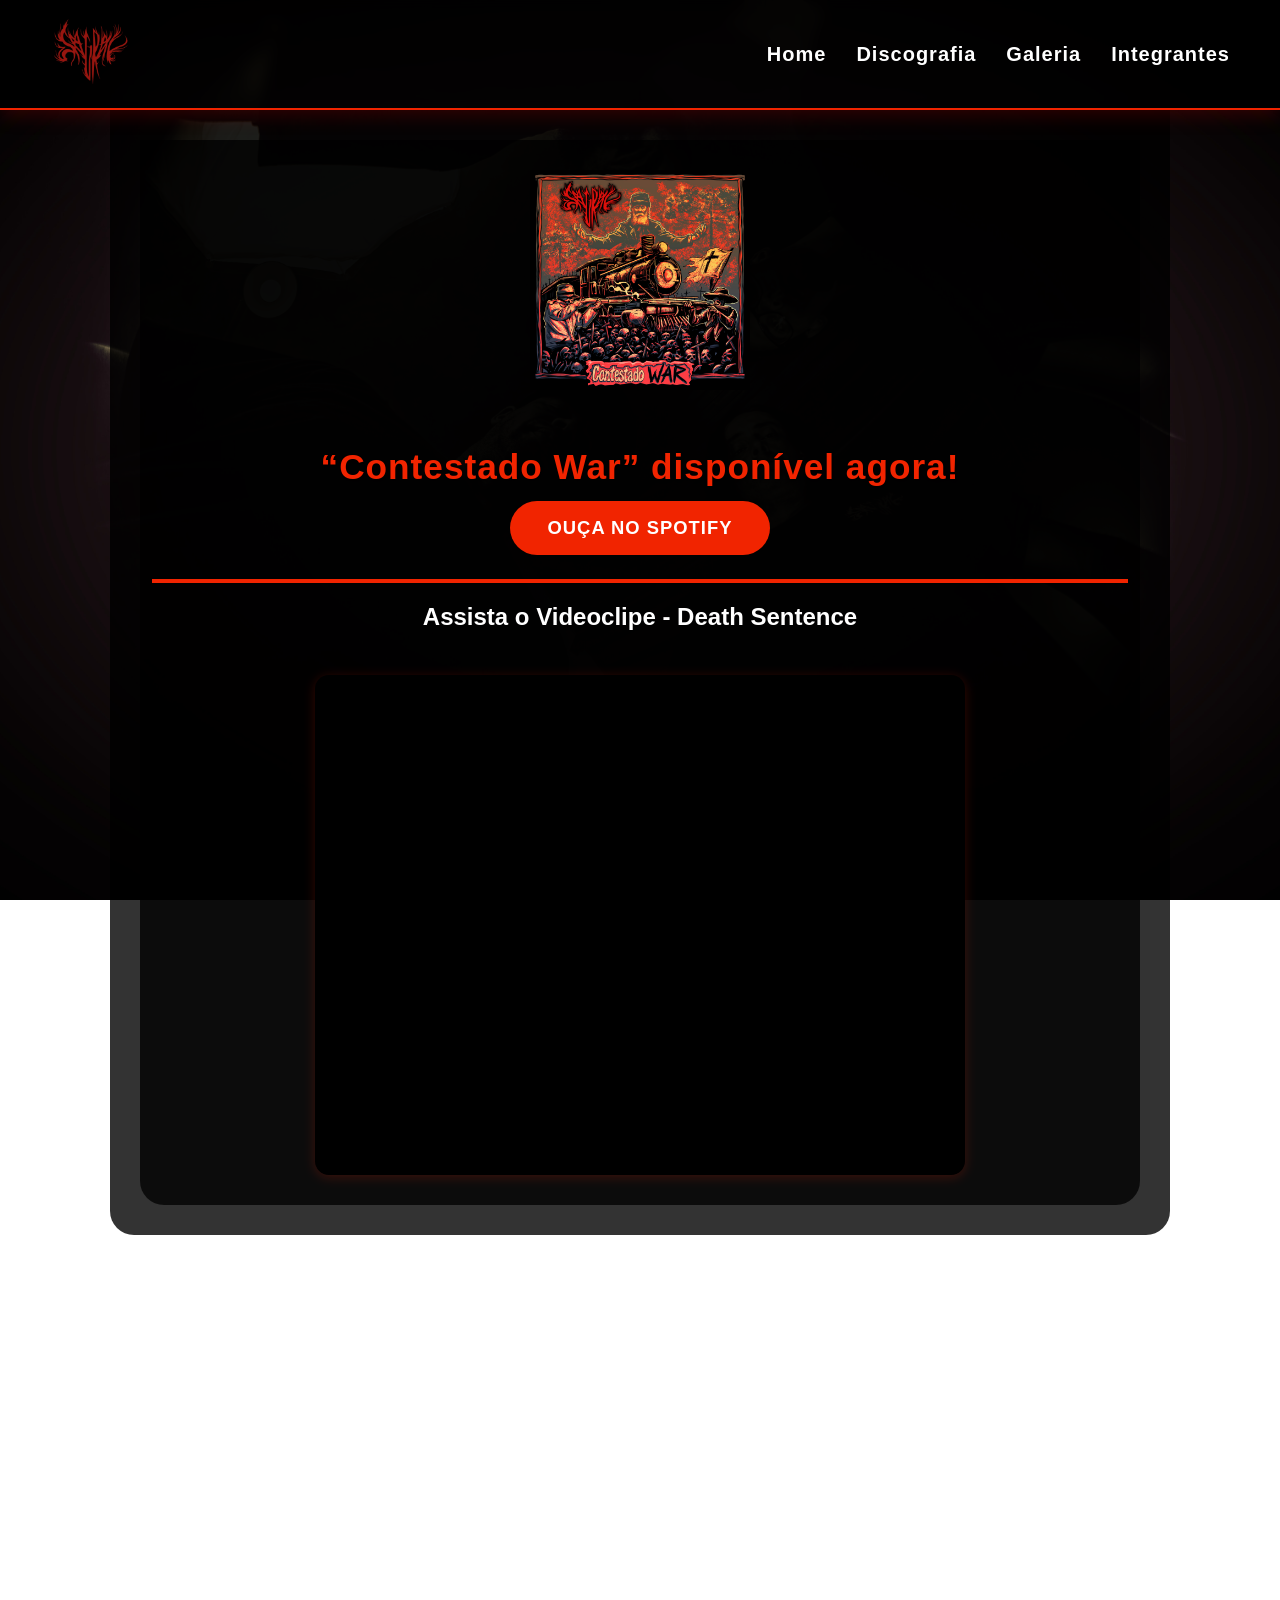
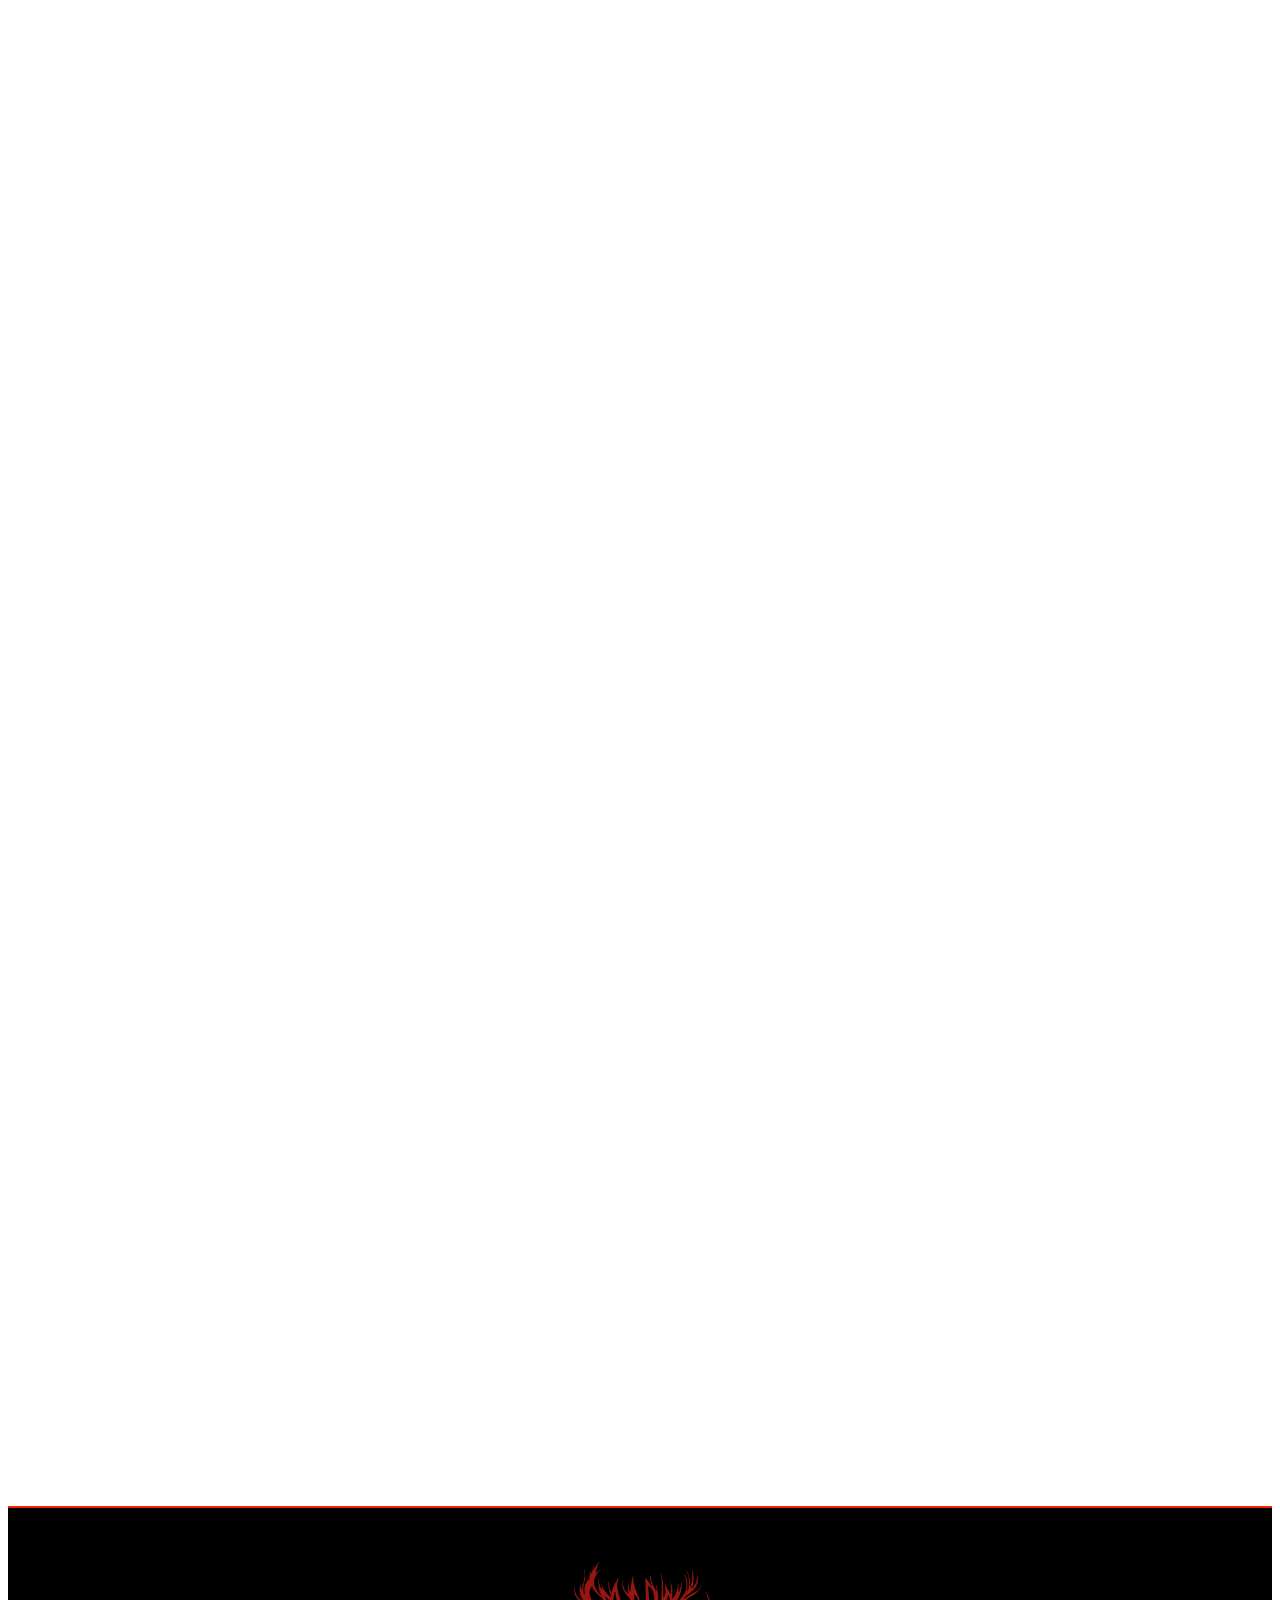
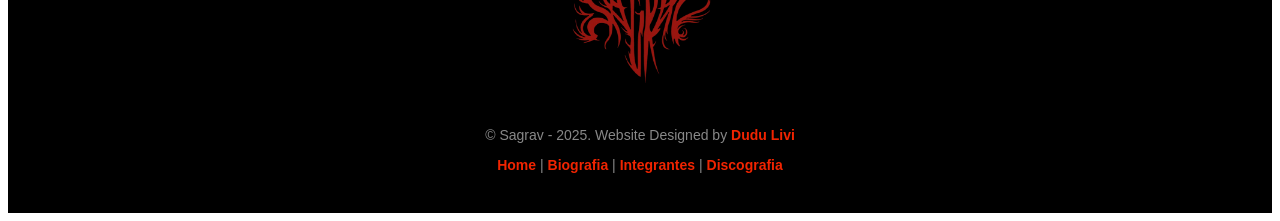
<file: index.html>
<!DOCTYPE html>
<html lang="pt-br">
<head>
    <meta charset="UTF-8">
    <meta name="viewport" content="width=device-width, initial-scale=1.0">
    <title>Sagrav Metal</title>
    <link rel="stylesheet" href="style.css">
    <link href="https://fonts.cdnfonts.com/css/hemi-head" rel="stylesheet">
    <link href="https://unpkg.com/aos@2.3.1/dist/aos.css" rel="stylesheet">
    <link href="https://unpkg.com/boxicons@2.1.4/css/boxicons.min.css" rel="stylesheet">
</head>
<body>
  <!-- HEADER -->
  <header class="styled-header">
    <div class="logo" id="logo">
      <img src="images/sagrav_logo-removebg-preview.png" href="index.hmtl">
    </div>
    <div class="hamburger" id="hamburger">
      <span></span>
      <span></span>
      <span></span>
    </div>
    <nav class="main-nav" id="mainNav">
      <ul>
        <li><a href="index.html">Home</a></li>
        <li><a href="discografia.html">Discografia</a></li>
        <li><a href="galeria.html">Galeria</a></li>
        <li><a href="integrantes.html">Integrantes</a></li>
      </ul>
    </nav>
  </header>
  
  <!-- HERO/BANNER -->
  <section class="hero" data-aos="fade-in">
    <div class="hero-overlay">
      <img src="./images/capa contestado war.jpg" class="hero-logo" alt="Sagrav">
      <h1>“Contestado War” disponível agora!</h1>
      <a href="https://open.spotify.com/intl-pt/artist/6wdNFqdtfpy0UfYSQZna11" target="_blank" class="btn-main">Ouça no Spotify</a>
      <div class="line-separation"></div>
      <h2>Assista o Videoclipe - Death Sentence</h2>
      <div class="hero-video">
        <iframe width="100%" height="315" src="https://www.youtube.com/embed/Fh3L5aMhXk4" title="Videoclipe Sagrav" frameborder="0" allowfullscreen></iframe>
      </div>
    </div>
  </section>

  <!-- BIOGRAFIA -->
  <section id="biografia" data-aos="fade-up">
    <h1>Biografia</h1>
    <p>Criada em meados de 2014 em Chapecó (SC), por Prota Vargas (baixo), Cristiano Zauza (vocal/guitarra) e José
      Paulo Kemper (bateria). No início, suas letras exploravam eventos históricos da região oeste de Santa
      Catarina, como no EP de estreia, "The Lynching" (2015), que aborda o polêmico linchamento e incêndio da
      igreja central de Chapecó em 1950, além de experiências pessoais dos integrantes. Em 2017, veio o segundo
      EP, "Masked People", com quatro faixas, seguido por mudanças de formação. Depois, o Sagrav gravou seu
      terceiro trabalho de estúdio, "Kingdom of Chaos" (2019). Desde então, a banda passou por outras mudanças na
      formação, mas ao contar com duas guitarras, fortaleceu ainda mais sua sonoridade.
      Em 2024, antes do lançamento do novo EP, "Contestado War", ocorreu o lançamento do single "Death Sentence",
      que foi acompanhado de um videoclipe. Após lançamento do "Contestado War", a banda segue apenas com um guitarrista.</p>
  </section>

  <!-- TOUR/SHOWS -->
  <section id="tour" data-aos="fade-up">
    <h2>Próximos Shows</h2>
    <div class="tour-container">
      <div class="tour-card">
        <div class="tour-date">11/07/2025</div>
        <div class="tour-city">Porto Belo</div>
        <div class="tour-place">Bar do Castelo</div>
        <a href="#" class="btn-tour">Ingressos</a>
      </div>
      <div class="tour-card">
        <div class="tour-date">12/07/2025</div>
        <div class="tour-city">São José</div>
        <div class="tour-place">CEU - Centro Artes</div>
        <a href="#" class="btn-tour">Evento Gratuito</a>
      </div>
      <div class="tour-card">
        <div class="tour-date">13/07/2025</div>
        <div class="tour-city">Caçador</div>
        <div class="tour-place">Praça Ceu</div>
        <a href="#" class="btn-tour">Evento Gratuito</a>
      </div>
    </div>
  </section>

  <!-- NOTÍCIAS -->
  <section id="noticias" data-aos="fade-up">
    <header class="noticias-header">
      <h2>Últimas Notícias</h2>
    </header>
    <div class="noticias-container">
      <!-- Reutilize o seu conteúdo de notícias aqui -->
      <!-- ... Mesmas notícias do seu código anterior ... -->
      <div class="noticia">
        <img src="images/capa contestado war.jpg" alt="Imagem da Notícia 1" class="noticia-img">
        <h3>Sagrav: banda catarinense de thrash/death metal lança novo EP</h3>
        <p>Data: 15/11/2024</p>
        <p><a href="https://www.metalnopapel.com/post/sagrav-banda-catarinense-de-thrash-death-lan%C3%A7a-novo-ep">Leia mais</a></p>
      </div>
      <div class="noticia">
        <img src="images/metal com batata.jpg" alt="Imagem da Notícia 2" class="noticia-img">
        <h3>Metal com Batata entrevista banda Sagrav</h3>
        <p>Data: 19/07/2024</p>
        <p><a href="https://www.youtube.com/watch?v=fSTRZy1R2Rw">Confira o vídeo da Entrevista!</a></p>
      </div>
      <div class="noticia">
        <img src="images/capa death sentence.png" alt="Imagem da Notícia 3" class="noticia-img">
        <h3>Lançamento da música Death Sentence</h3>
        <p>Data: 19/07/2024</p>
        <p>Lançamento do single Death Sentece conta com um videoclipe, confira já!
          <a href="https://www.youtube.com/watch?v=Fh3L5aMhXk4">Confira o Clipe!</a>
        </p>
      </div>
      <div class="noticia">
        <img src="images/capa kingdom of chaos.jpg" alt="Imagem da notícia 4">
        <h3>Sagrav: lançado álbum Kingdom Of Chaos</h3>
        <p>Data: 03/05/2019</p>
        <p>O mês de Maio marca a discografia desta banda oriunda de Chapecó SC pois traz o lançamento do seu primeiro álbum...</p>
        <a href="https://whiplash.net/materias/news_755/302577-sagrav.html" target="_blank">Ler mais</a>
      </div>
    </div>
  </section>

  <!-- MERCH/LOJA -->
  <section id="merch" data-aos="fade-up">
    <h2>Merch Oficial</h2>
    <div class="merch-grid">
      <!-- Produto 1 -->
      <div class="merch-card">
        <img src="./images/camisasagrav.png" alt="Camiseta Sagrav">
        <h3>Camiseta - Kingdom of Chaos</h3>
        <p class="merch-price">R$ 89,90</p>
        <a href="loja.html" class="btn-merch">Comprar</a>
      </div>
      <!-- Produto 2 -->
      <div class="merch-card">
        <img src="./images/bonesagrav.png" alt="Boné Sagrav" class="image-product2">
        <h3>Boné Oficial</h3>
        <p class="merch-price">R$ 59,90</p>
        <a href="loja.html" class="btn-merch">Comprar</a>
      </div>
      <!-- Produto 3 -->
      <div class="merch-card">
        <img src="./images/canecasagrav.png" alt="CD Sagrav">
        <h3>Caneca Oficial</h3>
        <p class="merch-price">R$ 29,90</p>
        <a href="loja.html" class="btn-merch">Comprar</a>
      </div>
    </div>
  </section>
  

  <!-- NEWSLETTER -->
  <section id="newsletter" data-aos="fade-up">
    <h2>Receba novidades do Sagrav</h2>
    <p>Fique por dentro dos lançamentos, shows e muito mais. Insira seu e-mail abaixo:</p>
    <form id="newsletterForm">
      <input type="email" id="email" placeholder="Digite seu e-mail" required>
      <button type="submit">Inscrever-se</button>
    </form>
  </section>

  <!-- REDES SOCIAIS -->
  <section id="redes-sociais" data-aos="fade-up">
    <h2>Redes Sociais</h2>
    <div class="social-icons">
      <a href="https://www.instagram.com/sagravmetal/" target="_blank"><i class="bx bxl-instagram"></i></a>
      <a href="https://www.facebook.com/SagravMetal" target="_blank"><i class="bx bxl-facebook"></i></a>
      <a href="https://open.spotify.com/intl-pt/artist/6wdNFqdtfpy0UfYSQZna11" target="_blank"><i class="bx bxl-spotify"></i></a>
      <a href="https://www.youtube.com/@sagrav6912" target="_blank"><i class="bx bxl-youtube"></i></a>
    </div>
  </section>

  <!-- FOOTER -->
  <footer>
    <div class="footer-content">
      <img src="images/sagrav_logo-removebg-preview.png" alt="Mini Logo" class="footer-logo">
      <div>
        <p>&copy; Sagrav - 2025. Website Designed by <a href="https://devedulp.github.io/siteportfolio123/">Dudu Livi</a></p>
      </div>
      <div class="footer-links">
        <a href="#home">Home</a> | <a href="#biografia">Biografia</a> | <a href="sobrenos.html">Integrantes</a> | <a href="discografia.html">Discografia</a>
      </div>
    </div>
  </footer>

  <script src="https://unpkg.com/aos@2.3.1/dist/aos.js"></script>
  <script src="script.js"></script>
  <script>
    document.addEventListener("DOMContentLoaded", function () {
      const hamburger = document.getElementById("hamburger");
      const nav = document.getElementById("mainNav");
      hamburger.addEventListener("click", () => {
        nav.classList.toggle("show");
        hamburger.classList.toggle("active");
      });
    });
    AOS.init();
  </script>
</body>
</html>
</file>
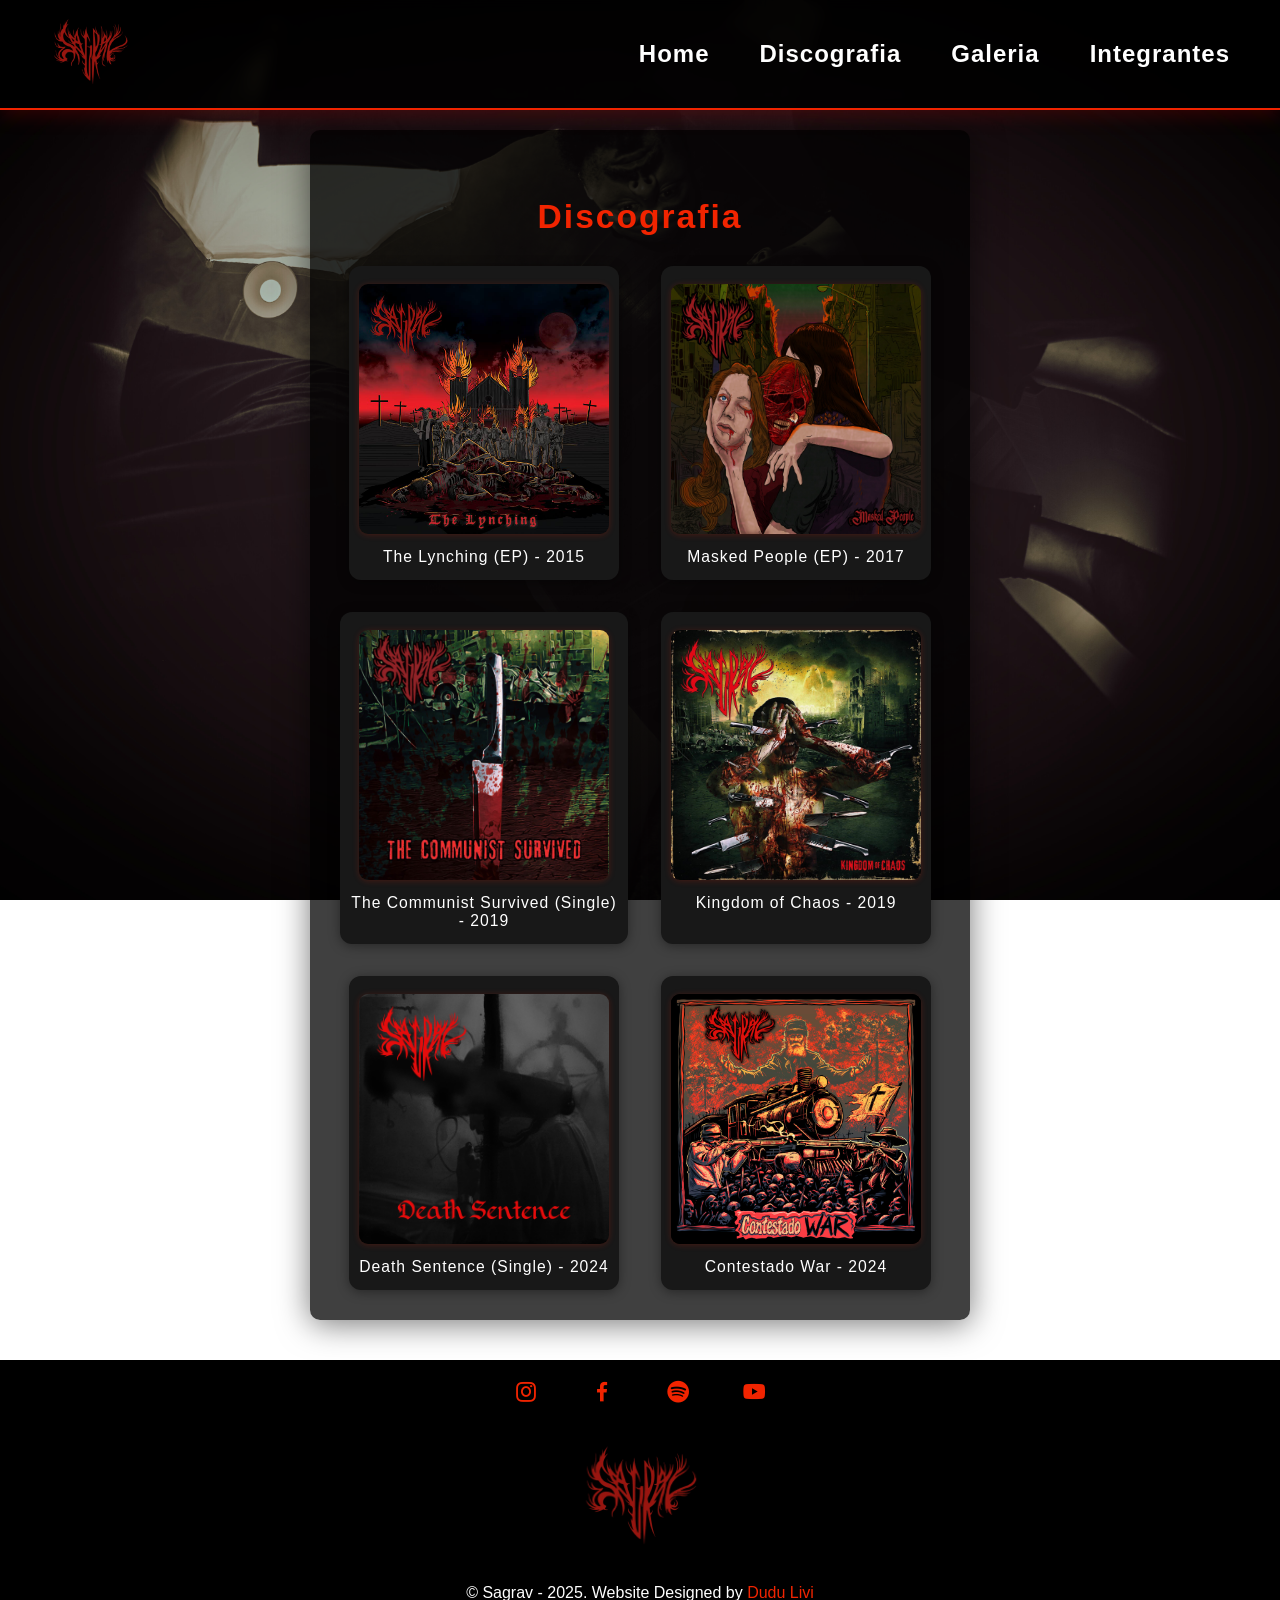
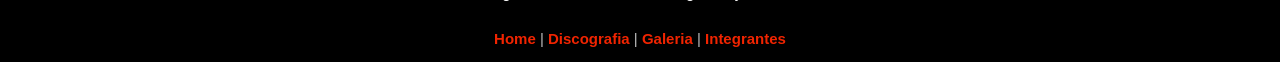
<file: discografia.html>
<!DOCTYPE html>
<html lang="pt-br">
<head>
    <meta charset="UTF-8">
    <meta name="viewport" content="width=device-width, initial-scale=1.0">
    <title>Sagrav - Discografia</title>
    <link rel="stylesheet" href="styledisco.css">
    <link href="https://fonts.cdnfonts.com/css/hemi-head" rel="stylesheet">
    <link href="https://unpkg.com/boxicons@2.1.4/css/boxicons.min.css" rel="stylesheet">
</head>
<body>
  <!-- HEADER -->
  <header class="styled-header">
    <div class="logo">
      <img src="images/sagrav_logo-removebg-preview.png" alt="Logo da Banda" href="index.hmtl">
    </div>
    <div class="hamburger" id="hamburger">
      <span></span>
      <span></span>
      <span></span>
    </div>
    <nav class="main-nav" id="mainNav">
      <ul>
        <li><a href="index.html">Home</a></li>
        <li><a href="discografia.html">Discografia</a></li>
        <li><a href="galeria.html">Galeria</a></li>
        <li><a href="integrantes.html">Integrantes</a></li>
      </ul>
    </nav>
  </header>

  <main>
    <section id="discografia">
      <h1>Discografia</h1>
      <div class="disco-grid">
        <!-- Álbum 1 -->
        <div class="disco-card">
          <a href="https://open.spotify.com/album/4HjIJI6dRwUsRJ4CmgS82q?si=iWsP9FTfTleIYrezkwHYWQ" target="_blank">
            <img src="images/Capa The Lynching.jpg" alt="Capa do Álbum 1">
          </a>
          <p>The Lynching (EP) - 2015</p>
        </div>
        <!-- Álbum 2 -->
        <div class="disco-card">
          <a href="https://open.spotify.com/album/5riJq0vPc4dHf7sbXi7FvB?si=I7pNbFMNQSeOIUa_YDBQvQ" target="_blank">
            <img src="images/Capa Masked People.jpg" alt="Capa do Álbum 2">
          </a>
          <p>Masked People (EP) - 2017</p>
        </div>
        <!-- Álbum 3 -->
        <div class="disco-card">
          <a href="https://open.spotify.com/album/6fjs2dU0NNmX87ozFory5v?si=ankgzAHUTjmnvj2WrU-G6Q" target="_blank">
            <img src="images/capa communist survived.jpg" alt="Capa do Álbum 3">
          </a>
          <p>The Communist Survived (Single) - 2019</p>
        </div>
        <!-- Álbum 4 -->
        <div class="disco-card">
          <a href="https://open.spotify.com/album/0MOz0DVVFJAYiR4NKgu5RV?si=PNFQgv_fThqurrXgVOQxBQ" target="_blank">
            <img src="images/capa kingdom of chaos.jpg" alt="Capa do Álbum 4">
          </a>
          <p>Kingdom of Chaos - 2019</p>
        </div>
        <!-- Álbum 5 -->
        <div class="disco-card">
          <a href="https://open.spotify.com/album/5oSg1Qi2c2xUzJv9aSlYYK?si=5jRwiyO7TwamPUHL7PdnTQ" target="_blank">
            <img src="images/capa death sentence.png" alt="Capa do Álbum 5">
          </a>
          <p>Death Sentence (Single) - 2024</p>
        </div>
        <!-- Álbum 6 -->
        <div class="disco-card">
          <a href="https://open.spotify.com/album/11Uo9qNRIiiPlp4mo6cjXA?si=O6xkPMHUSCyF7huhF3x6rA" target="_blank">
            <img src="images/capa contestado war.jpg" alt="Capa do Álbum 6">
          </a>
          <p>Contestado War - 2024</p>
        </div>
      </div>
    </section>
  </main>

  <footer>
    <div class="footer-content">
      <div class="footer-social">
        <a href="https://www.instagram.com/sagravmetal/" target="_blank"><i class="bx bxl-instagram"></i></a>
        <a href="https://www.facebook.com/SagravMetal" target="_blank"><i class="bx bxl-facebook"></i></a>
        <a href="https://open.spotify.com/intl-pt/artist/6wdNFqdtfpy0UfYSQZna11" target="_blank"><i class="bx bxl-spotify"></i></a>
        <a href="https://www.youtube.com/@sagrav6912" target="_blank"><i class="bx bxl-youtube"></i></a>
      </div>
      <img src="images/sagrav_logo-removebg-preview.png" alt="Mini Logo" class="footer-logo">
      <div>
        <p>&copy; Sagrav - 2025. Website Designed by <a href="https://devedulp.github.io/siteportfolio123/">Dudu Livi</a></p>
      </div>
      <div class="footer-links">
        <a href="index.html">Home</a> | 
        <a href="discografia.html">Discografia</a> | 
        <a href="galeria.html">Galeria</a> | 
        <a href="integrantes.html">Integrantes</a>
      </div>
    </div>
  </footer>
  
  

  <script>
    // Hambúrguer animado
    document.addEventListener("DOMContentLoaded", function () {
      const hamburger = document.getElementById("hamburger");
      const nav = document.getElementById("mainNav");
      hamburger.addEventListener("click", () => {
        nav.classList.toggle("show");
        hamburger.classList.toggle("active");
      });
    });
  </script>
</body>
</html>
</file>
<file: style.css>
body {
  font-family: 'Hemi Head', sans-serif;
    background-image: url('images/InShot_20250305_101445569.jpg');
    background-size: cover; /* A imagem cobrirá toda a tela */
    background-position: center center; /* Centraliza a imagem */
    background-attachment: fixed; /* A imagem ficará fixa ao rolar a página */
    color: white; /* Garante que o texto seja legível */
}

.styled-header {
    position: fixed;
    top: 0;
    left: 0;
    width: 100vw;
    min-width: 100vw;
    height: 110px;
    display: flex;
    justify-content: space-between;
    align-items: center;
    background: rgba(0, 0, 0, 0.85);
    backdrop-filter: blur(6px);
    padding: 0 50px;
    box-shadow: 0 4px 20px rgba(255, 0, 0, 0.2);
    z-index: 1000;
    border-bottom: 2px solid #f12400;
    box-sizing: border-box;
  }
  
  .styled-header .logo img {
    height: 80px;
    transition: transform 0.3s ease;
  }
  
  .styled-header .logo img:hover {
    transform: scale(1.05);
  }
  
  .main-nav ul {
    list-style: none;
    display: flex;
    gap: 50px;
    margin: 0;
    padding: 0;
    flex-wrap: wrap;
  }
  
  .main-nav ul li a {
    color: white;
    font-size: 24px; /* maior e mais imponente */
    text-decoration: none;
    font-weight: bold;
    letter-spacing: 1px;
    transition: color 0.3s ease, transform 0.2s ease;
    position: relative;
  }
  
  .main-nav ul li a::after {
    content: '';
    display: block;
    height: 2px;
    width: 0;
    background: #f12400;
    transition: width 0.3s ease;
    position: absolute;
    bottom: -6px;
    left: 0;
  }
  
  .main-nav ul li a:hover::after {
    width: 100%;
  }
  
  .main-nav ul li a:hover {
    color: #f12400;
    transform: scale(1.05);
  }
  
  main {
    margin-top: 130px; /* ajusta espaço com novo tamanho do header */
  }
  



  section {
    background-color: rgba(0, 0, 0, 0.75);
    border-radius: 10px;
    padding: 30px;
    margin: 30px auto;
    width: 90%;
    max-width: 1000px;
  }

h1 {
    color: #ff0000e5;
    font-size: 36px;
    text-align: center;
    margin-bottom: 20px;
    margin-top: 35px;
}
.biografia-title {
    font-size: 95px;
    color: white;
    text-shadow: 2px 2px 5px rgba(0, 0, 0, 0.8); /* Sombra preta */
}

#biografia {
    background-color: #000; /* igual às outras sections */
    padding: 50px 30px 30px 30px; /* mais espaçamento interno, remove sobra de cima */
    border-radius: 10px;
    margin: 30px auto;
    width: 90%;
    max-width: 1000px;
    line-height: 1.6;
    text-align: justify;
  }

#biografia p {
    font-size: 18px; /* Ajuste o tamanho da fonte conforme necessário */
    text-shadow: 2px 2px 4px rgba(0, 0, 0, 0.8); /*sombra preta*/
}




.fotos img {
    width: 100%;
    max-width: 400px;
    margin: 10px;
}


  .hero {
    position: relative;
    height: auto;
    background: #000c;
    display: flex; align-items: center; justify-content: center;
    margin-bottom: 40px;
    margin-top: 110px;
    border-radius: 0 0 24px 24px;
}
.hero-overlay {
    background: rgba(0, 0, 0, 0.76);
    width: 100%;
    height: 100%;
    display: flex; flex-direction: column; align-items: center; justify-content: center;
    text-align: center;
    border-radius: 0 0 24px 24px;
    padding: 30px 12px;
}
.hero-logo { width: 220px; margin-bottom: 22px; }
.hero h1 {
    color: #f12400;
    font-size: 2.2rem;
    letter-spacing: 1px;
    text-shadow: 1px 1px 6px #000c;
    margin-bottom: 14px;
}
.btn-main {
    background: #f12400; color: #fff; padding: 16px 38px; border-radius: 30px; font-size: 1.15rem;
    text-transform: uppercase; font-weight: bold; letter-spacing: 1px; border: none; cursor: pointer;
    transition: background 0.2s;
    margin-bottom: 24px;
    text-decoration: none;
}
.btn-main:hover { background: #b00020; }

.line-separation {
  background-color: #f12400;
  height: 4px;
  width: 100%;
}

.hero-video {
  width: 100%;
  max-width: 650px;
  margin: 24px auto 0 auto;
  border-radius: 14px;
  overflow: hidden;
  box-shadow: 0 2px 12px #f1240036;
  background: #000;
}

.hero-video iframe {
  display: block;
  width: 100%;
  height: 500px; /* vídeo maior no desktop */
  border: none;
}




/* TOUR */
/* TOUR AJUSTADO E RESPONSIVO */
#tour {
  background: #000000e8;
  border-radius: 12px;
  margin-bottom: 38px;
  padding: 35px 0 32px 0;
}

.tour-container {
  display: flex;
  gap: 28px;
  flex-wrap: wrap;
  justify-content: center;
  width: 100%;
  max-width: 980px;
  margin: 0 auto;
  box-sizing: border-box;
}

.tour-card {
  background: #181818;
  border-radius: 12px;
  box-shadow: 0 2px 14px #f1240022;
  padding: 32px 30px 25px 30px;
  min-width: 250px;
  max-width: 330px;
  width: 100%;
  margin-bottom: 6px;
  text-align: center;
  border: 1.5px solid transparent;
  transition: border 0.18s, box-shadow 0.18s, transform 0.16s;
  display: flex;
  flex-direction: column;
  align-items: center;
}

.tour-card:hover {
  border: 1.5px solid #f12400;
  box-shadow: 0 8px 28px #f1240020;
  transform: translateY(-4px) scale(1.035);
}

.tour-date {
  color: #f12400;
  font-size: 1.36rem;
  font-weight: bold;
  margin-bottom: 12px;
  letter-spacing: 1px;
}

.tour-city {
  color: #fff;
  font-size: 1.13rem;
  font-weight: 600;
  margin-bottom: 4px;
  letter-spacing: 1px;
}

.tour-place {
  color: #eee;
  font-size: 1rem;
  margin-bottom: 17px;
  letter-spacing: 0.5px;
}

.btn-tour {
  background: #f12400;
  color: #fff;
  border: none;
  border-radius: 20px;
  font-weight: 700;
  padding: 10px 26px;
  font-size: 1.05rem;
  cursor: pointer;
  transition: background 0.2s;
  text-decoration: none;
  margin-top: 6px;
}

.btn-tour:hover {
  background: #b00020;
}

/* MOBILE AJUSTE: TOUR OCUPA TELA INTEIRA, ESPAÇADO */
@media (max-width: 700px) {
  #tour {
    border-radius: 0;
    margin: 0 0 24px 0;
    padding: 18px 0 14px 0;
    width: 100vw !important;
    max-width: 100vw !important;
  }
  .tour-container {
    flex-direction: column;
    gap: 16px;
    padding: 0 0px;
    max-width: 98vw;
  }
  .tour-card {
    width: 95vw;
    max-width: 97vw;
    min-width: unset;
    padding: 22px 8px 17px 8px;
    margin: 0 auto 6px auto;
  }
  .tour-date { font-size: 1.1rem; margin-bottom: 9px; }
  .tour-city { font-size: 0.98rem; }
  .tour-place { font-size: 0.92rem; margin-bottom: 12px; }
  .btn-tour { font-size: 0.95rem; padding: 9px 18px; }
}


/* NOTICIAS */
.noticias-header h2, #tour h2, #merch h2, #newsletter h2, #redes-sociais h2 {
    text-align: center; font-size: 2rem; color: #f12400; margin-bottom: 24px; letter-spacing: 1px;
}
.noticias-container { display: flex; flex-wrap: wrap; gap: 24px; justify-content: space-between; }
.noticia {
    background-color: #000000e8;
    padding: 18px;
    border-radius: 14px;
    box-shadow: 0 4px 16px #0006;
    width: 46%; min-width: 220px;
    box-sizing: border-box;
    transition: border 0.2s, box-shadow 0.2s;
    border: 1.5px solid transparent;
    margin-bottom: 12px;
}
.noticia:hover { border: 1.5px solid #f12400; box-shadow: 0 8px 24px #f1240020; }
.noticia img { width: 100%; height: 210px; object-fit: cover; border-radius: 8px; margin-bottom: 10px; }
.noticia h3 { font-size: 1.15rem; color: #fff; margin-bottom: 7px; }
.noticia p { font-size: 0.98rem; color: #bbb; }
.noticia a { color: #f12400; font-weight: bold; }
.noticia a:hover { text-decoration: underline; }

/* MERCH */
.merch-grid {
  display: grid;
  grid-template-columns: repeat(auto-fit, minmax(220px, 1fr));
  gap: 32px;
  justify-items: center;
  margin-top: 20px;
}

.merch-card {
  background: #181818;
  border-radius: 12px;
  box-shadow: 0 2px 12px #0006;
  padding: 22px 18px 18px 18px;
  text-align: center;
  transition: transform 0.2s, box-shadow 0.2s;
  display: flex;
  flex-direction: column;
  align-items: center;
}

.merch-card:hover {
  transform: translateY(-8px) scale(1.03);
  box-shadow: 0 6px 28px #f1240022;
  border: 1.5px solid #f12400;
}

.merch-card img {
  width: 190px;
  height: 190px;
  object-fit: cover;
  border-radius: 9px;
  margin-bottom: 14px;
  box-shadow: 0 1px 6px #f1240036;
}

.merch-card h3 {
  color: #f12400;
  font-size: 1.1rem;
  margin-bottom: 7px;
  letter-spacing: 1px;
}

.merch-price {
  color: #fff;
  font-size: 1rem;
  margin-bottom: 13px;
}

.btn-merch {
  background: #f12400;
  color: #fff;
  padding: 9px 28px;
  border-radius: 20px;
  font-weight: 700;
  border: none;
  transition: background 0.2s;
  text-decoration: none;
  font-size: 1rem;
  margin-top: 4px;
}

.btn-merch:hover {
  background: #b00020;
}


#newsletter { background: #181818e8; border-radius: 12px; color: #fff; }
#newsletterForm { display: flex; flex-direction: column; align-items: center; gap: 15px; }
#newsletterForm input[type="email"] { width: 100%; max-width: 340px; padding: 12px; border-radius: 5px; border: none; font-size: 16px; }
#newsletterForm button { background-color: #f12400; color: white; border: none; padding: 12px 25px; font-weight: bold; border-radius: 5px; cursor: pointer; transition: background-color 0.3s ease; }
#newsletterForm button:hover { background-color: #b00020; }

#redes-sociais { background: #000000e8; border-radius: 12px; }
.social-icons { display: flex; justify-content: center; gap: 30px; margin-top: 20px; }
.social-icons a { background-color: #111; padding: 16px; border-radius: 50%; transition: all 0.3s ease; }
.social-icons a i { font-size: 30px; color: #f12400; transition: transform 0.3s ease; }
.social-icons a:hover i { transform: scale(1.2); color: #ff4c4c; } 





html {
  scroll-behavior: smooth;
}

.fixed-header {
  position: fixed;
  top: 0;
  width: 100%;
  background-color: #000;
  z-index: 1000;
  padding: 10px 0;
  box-shadow: 0 2px 10px rgba(0,0,0,0.5);
}

main {
  margin-top: 100px;
}

textarea {
  width: 100%;
  padding: 10px;
  border-radius: 8px;
  border: none;
  resize: vertical;
  min-height: 100px;
  margin-bottom: 10px;
}

button[type="submit"] {
  background-color: #f12400;
  color: white;
  border: none;
  padding: 10px 20px;
  font-weight: bold;
  border-radius: 5px;
  cursor: pointer;
  transition: background-color 0.3s ease;
}

button[type="submit"]:hover {
  background-color: #c11200;
}

footer {
  text-align: center;
  padding: 40px 5px;
  background-color: #000000;
  color: #888;
  font-size: 14px;
  margin-top: 50px;
  border-top: 2px solid #f12400;
  margin-bottom: auto;
}

footer a {
    color: #f12400;
    text-decoration: none;
    font-weight: bold;
}

footer a:hover{
    color: #ff4c4c;
}

.footer-logo {
  width: 150px;   /* antes era 160px */
  height: auto;
  margin-bottom: 12px;
}


#newsletter {
    background-color: #000000;
    padding: 50px 20px;
    text-align: center;
    border-radius: 10px;
    margin: 50px auto;
    max-width: 600px;
    color: #fff;
  }
  
  #newsletter h2 {
    color: #f12400;
    margin-bottom: 15px;
  }
  
  #newsletter p {
    margin-bottom: 20px;
    font-size: 16px;
  }
  
  #newsletterForm {
    display: flex;
    flex-direction: column;
    align-items: center;
    gap: 15px;
  }
  
  #newsletterForm input[type="email"] {
    width: 100%;
    max-width: 400px;
    padding: 12px;
    border-radius: 5px;
    border: none;
    font-size: 16px;
  }
  
  #newsletterForm button {
    background-color: #f12400;
    color: white;
    border: none;
    padding: 12px 25px;
    font-weight: bold;
    border-radius: 5px;
    cursor: pointer;
    transition: background-color 0.3s ease;
  }
  
  #newsletterForm button:hover {
    background-color: #c11200;
  }

  /* Estilo do menu padrão */
.main-nav {
    display: flex;
    align-items: center;
    justify-content: flex-end;
  }
  
  /* Ícone do menu hambúrguer */
  .hamburger {
    display: none;
    flex-direction: column;
    gap: 5px;
    cursor: pointer;
    z-index: 1100;
  }
  
  .hamburger span {
    width: 25px;
    height: 3px;
    background-color: #f12400;
    border-radius: 2px;
    transition: all 0.3s ease;
  }
  
  /* Responsivo */
 

.logo img {
  height: 80px;
}

/* NAV */
.main-nav {
  display: flex;
  align-items: center;
  justify-content: flex-end;
}

.main-nav ul {
  display: flex;
  gap: 30px;
  list-style: none;
}

.main-nav ul li a {
  color: white;
  font-size: 20px;
  text-decoration: none;
  font-weight: bold;
  transition: color 0.3s;
}

.main-nav ul li a:hover {
  color: #f12400;
}

/* HAMBURGER */
.hamburger {
    display: none;
    flex-direction: column;
    gap: 5px;
    cursor: pointer;
    z-index: 1100;
    width: 32px;
    height: 32px;
    justify-content: center;
    transition: transform 0.3s;
  }
  .hamburger span {
    width: 100%;
    height: 4px;
    background-color: #f12400;
    border-radius: 2px;
    transition: 0.3s;
    display: block;
  }
  
  /* Animação do ícone */
  .hamburger.active span:nth-child(1) {
    transform: translateY(9px) rotate(45deg);
  }
  .hamburger.active span:nth-child(2) {
    opacity: 0;
  }
  .hamburger.active span:nth-child(3) {
    transform: translateY(-9px) rotate(-45deg);
  }
  

/* MOBILE MENU */
@media (max-width: 768px) {
  .hamburger {
    display: flex;
  }

  .main-nav {
    display: none;
    position: absolute;
    top: 110px;
    left: 0;
    width: 100%;
    background-color: #000;
    flex-direction: column;
    align-items: center;
    padding: 20px 0;
  }

  .main-nav.show {
    display: flex;
  }

  .main-nav ul {
    flex-direction: column;
    gap: 15px;
  }

  .main-nav ul li a {
    font-size: 20px;
  }

  .footer {
    width: 100%;
  }
}

@media (max-width: 768px) {
    .noticias-container {
      flex-direction: column;
      align-items: center;
    }
  
    .noticia {
      width: 90% !important;
      margin: 10px auto;
    }
  }

  @media (max-width: 900px) {
    .hero-video iframe {
      height: 260px; /* menor em tablet */
    }
  }
  @media (max-width: 600px) {
    .hero-video {
      max-width: 100%;
    }
    .hero-video iframe {
      height: 200px; /* menor em celular */
    }
  }

  @media (max-width: 700px) {
    html, body {
      width: 100vw;
      max-width: 100vw;
      overflow-x: hidden;
      padding: 0;
      margin: 0;
    }
  
    section,
    #tour,
    #noticias,
    #merch,
    #newsletter,
    #redes-sociais {
      width: 100vw !important;
      max-width: 100vw !important;
      min-width: 100vw !important;
      box-sizing: border-box;
      border-radius: 0 !important;
      margin-left: 0 !important;
      margin-right: 0 !important;
      margin: 0 0 28px 0 !important;
      padding-left: 0.5rem !important;
      padding-right: 0.5rem !important;
    }
    /* Ajuste para grids que podem estourar */
    .noticias-container, .merch-grid, .tour-container {
      max-width: 100vw !important;
      width: 100vw !important;
      margin: 0 auto !important;
      overflow-x: auto;
    }
    .hero {
      margin-top: 0 !important;
      padding-top: 130px !important;  /* ou ajuste para 120px, 140px, teste o valor ideal! */
    }
    .biografia p {
      font-size: 4px;
    }
    
  }
</file>
<file: styledisco.css>
body {
  font-family: 'Hemi Head', sans-serif;
  background-image: url('images/InShot_20250305_101445569.jpg');
  background-size: cover;
  background-position: center center;
  background-attachment: fixed;
  color: white;
  margin: 0;
  padding: 0;
  overflow-x: hidden;
}

/* HEADER igual ao Home */
.styled-header {
  position: fixed;
  top: 0;
  left: 0;
  width: 100vw;
  min-width: 100vw;
  height: 110px;
  display: flex;
  justify-content: space-between;
  align-items: center;
  background: rgba(0, 0, 0, 0.85);
  backdrop-filter: blur(6px);
  padding: 0 50px;
  box-shadow: 0 4px 20px rgba(255, 0, 0, 0.2);
  z-index: 1000;
  border-bottom: 2px solid #f12400;
  box-sizing: border-box;
}
.logo img {
  height: 80px;
  transition: transform 0.3s ease;
}
.logo img:hover {
  transform: scale(1.05);
}
.main-nav ul {
  list-style: none;
  display: flex;
  gap: 50px;
  margin: 0;
  padding: 0;
  flex-wrap: wrap;
}
.main-nav ul li a {
  color: white;
  font-size: 24px;
  text-decoration: none;
  font-weight: bold;
  letter-spacing: 1px;
  transition: color 0.3s ease, transform 0.2s ease;
  position: relative;
}
.main-nav ul li a::after {
  content: '';
  display: block;
  height: 2px;
  width: 0;
  background: #f12400;
  transition: width 0.3s ease;
  position: absolute;
  bottom: -6px;
  left: 0;
}
.main-nav ul li a:hover::after {
  width: 100%;
}
.main-nav ul li a:hover {
  color: #f12400;
  transform: scale(1.05);
}

/* MENU MOBILE */
.hamburger {
  display: none;
  flex-direction: column;
  gap: 5px;
  cursor: pointer;
  z-index: 1100;
  width: 32px;
  height: 32px;
  justify-content: center;
  transition: transform 0.3s;
}
.hamburger span {
  width: 100%;
  height: 4px;
  background-color: #f12400;
  border-radius: 2px;
  transition: 0.3s;
  display: block;
}
.hamburger.active span:nth-child(1) {
  transform: translateY(9px) rotate(45deg);
}
.hamburger.active span:nth-child(2) {
  opacity: 0;
}
.hamburger.active span:nth-child(3) {
  transform: translateY(-9px) rotate(-45deg);
}
@media (max-width: 768px) {
  .hamburger {
    display: flex;
  }
  .main-nav {
    display: none;
    position: absolute;
    top: 110px;
    left: 0;
    width: 100%;
    background-color: #000;
    flex-direction: column;
    align-items: center;
    padding: 20px 0;
  }
  .main-nav.show {
    display: flex;
  }
  .main-nav ul {
    flex-direction: column;
    gap: 15px;
  }
  .main-nav ul li a {
    font-size: 20px;
  }
}

main {
  margin-top: 130px;
}
section {
  background-color: rgba(0, 0, 0, 0.75);
  border-radius: 10px;
  padding: 40px 30px 30px 30px;
  margin: 30px auto 40px auto;
  width: 92%;
  max-width: 600px;
  box-shadow: 0 4px 32px rgba(0, 0, 0, 0.533);
}

#discografia h1 {
  color: #f12400;
  font-size: 2.1rem;
  letter-spacing: 2px;
  margin-bottom: 30px;
  text-align: center;
  font-weight: bold;
}

/* GRID DE ÁLBUNS - DESKTOP: 1 POR LINHA */

.disco-grid {
  display: grid;
  grid-template-columns: 1fr 1fr;
  gap: 32px 24px;
  justify-items: center;
}

.disco-card {
  background: #181818;
  border-radius: 12px;
  box-shadow: 0 2px 12px #0006;
  padding: 18px 10px 14px 10px;
  text-align: center;
  transition: transform 0.24s cubic-bezier(.31,1.56,.45,.81), box-shadow 0.2s;
  display: flex;
  flex-direction: column;
  align-items: center;
  cursor: pointer;
  animation: discoCardEntry 0.8s cubic-bezier(.32,1.13,.56,1.15) backwards;
}
@keyframes discoCardEntry {
  0% {
    transform: scale(0.7) translateY(40px);
    opacity: 0.2;
  }
  70% {
    transform: scale(1.06) translateY(-10px);
    opacity: 1;
  }
  100% {
    transform: scale(1) translateY(0);
    opacity: 1;
  }
}
.disco-card:hover {
  animation: discoCardPulse 0.4s;
  transform: scale(1.08) translateY(-6px) rotate(-1deg);
  box-shadow: 0 8px 32px #f124002a, 0 2px 8px #fff3;
  border: 1.5px solid #f12400;
}
@keyframes discoCardPulse {
  0% { transform: scale(1) }
  45% { transform: scale(1.09) rotate(-2deg);}
  75% { transform: scale(1.06) rotate(1deg);}
  100% { transform: scale(1.08) rotate(-1deg);}
}

.disco-card img {
  background: #000000;
  width: 250px;
  height: 250px;
  object-fit: cover;
  border-radius: 9px;
  margin-bottom: 10px;
  box-shadow: 0 1px 6px #f1240036;
  transition: transform 0.18s;
}
.disco-card:hover img {
  transform: scale(1.12);
}
.disco-card p {
  color: #fff;
  font-size: 0.98rem;
  margin: 0;
  letter-spacing: 1px;
  font-family: 'Hemi Head', sans-serif;
}

/* RESPONSIVO: MOBILE = 1 POR LINHA */
@media (max-width: 700px) {
  section {
    padding: 18px 0 18px 0;
    margin: 10px 0 20px 0;
    width: 100vw;
    max-width: 100vw;
    border-radius: 0;
    box-shadow: none;
  }
  .disco-grid {
    grid-template-columns: 1fr;
    gap: 16px 0;
    max-width: 100vw;
    width: 100vw;
    border-radius: 2px solid red;
  }

  .disco-card{
    width: 190px;
    height: auto;
    gap: 15px;
  }
  .disco-card img {
    width: 140px;
    height: 140px;
  }
}


/* FOOTER igual ao Home */
.footer-content {
  background: #000;
  display: flex;
  flex-direction: column;
  align-items: center;
  justify-content: center;
}

.footer-social {
  background-color: #000;
  display: flex;
  justify-content: center;
  gap: 24px;
  margin-bottom: 18px;
  margin-top: 6px;
}
.footer-social a {
  text-decoration: none;
  background-color: #000000;
  color: #f12400;
  padding: 13px;
  border-radius: 50%;
  display: inline-flex;
  align-items: center;
  transition: background 0.3s;
}
.footer-social a i {
  font-size: 26px;
  color: #f12400;
  transition: color 0.3s, transform 0.3s;
}
.footer-social a:hover i {
  text-decoration: underline;
  color: #ff4c4c;
  transform: scale(1.18);
}

.footer-logo {
  width: 120px;
  height: auto;
  margin-bottom: 12px;
}

.footer-links {
  margin-top: 12px;
  color: #bbb;
  font-size: 15px;
  margin-bottom: 15px;
}
.footer-links a {
  color: #f12400;
  text-decoration: none;
  font-weight: bold;
  transition: color 0.2s;
}
.footer-links a:hover {
  color: darkred;
}

footer a{
  text-decoration: none;
  color: #f12400;
}

footer a:hover{
  text-decoration: none;
  color: darkred;
}
</file>
